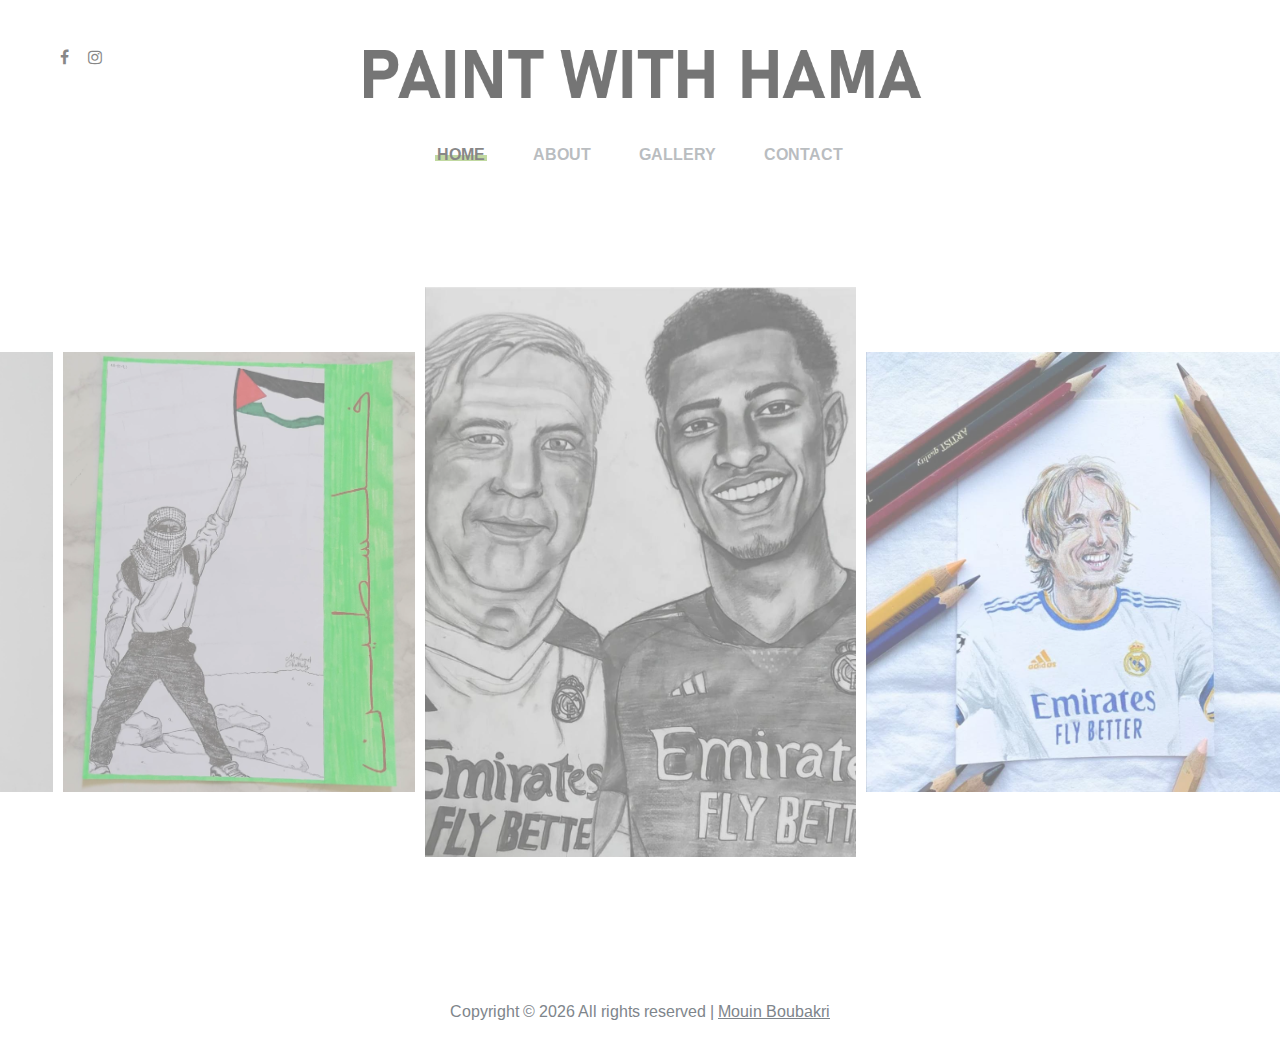
<file: index.html>
<!DOCTYPE html>
<html lang="zxx">
<head>
	<title>Mohamed Chattely</title>
	<meta charset="UTF-8">
	<meta name="description" content="Mohamed Chattely">
	<meta name="keywords" content="photo, html">
	<meta name="viewport" content="width=device-width, initial-scale=1.0">
	<!-- Stylesheets -->
    <link rel="icon" type="image/jpeg" href="img/icon.jpg">
	<link rel="stylesheet" href="css/bootstrap.min.css"/>
	<link rel="stylesheet" href="https://cdnjs.cloudflare.com/ajax/libs/font-awesome/4.7.0/css/font-awesome.min.css">
	<link rel="stylesheet" href="css/slicknav.min.css"/>
	<link rel="stylesheet" href="css/fresco.css"/>
	<link rel="stylesheet" href="css/slick.css"/>

	<!-- Main Stylesheets -->
	<link rel="stylesheet" href="css/style.css"/>


	

</head>
<body>
	<!-- Page Preloder -->
	<div id="preloder">
		<div class="loader"></div>
	</div>

	<!-- Header Section -->
	<header class="header">
		<div class="container-fluid">
			<div class="row">
				<div class="col-sm-4 col-md-3 order-2 order-sm-1">
					<div class="header__social">
						<a href="https://www.facebook.com/profile.php?id=100080638864868"><i class="fa fa-facebook"></i></a>
						<a href="https://www.instagram.com/hama._.cht/"><i class="fa fa-instagram"></i></a>
					</div>
				</div>
				<div class="col-sm-4 col-md-6 order-1  order-md-2 text-center">
					<a href="./index.html" class="site-logo">
						<img src="img/logo.png" alt="">
					</a>
				</div>
				<div class="col-sm-4 col-md-3 order-3 order-sm-3">
					<div class="header__switches">
						<a href="#" class="nav-switch"><i class="fa fa-bars"></i></a>
					</div>
				</div>
			</div>
			<nav class="main__menu">
				<ul class="nav__menu">
					<li><a href="./index.html" class="menu--active">Home</a></li>
					<li><a href="./about.html">About</a></li>
					<li><a href="./gallery.html">Gallery</a></li>

					<li><a href="./contact.html">Contact</a></li>
				</ul>
			</nav>
		</div>
	</header>
	<!-- Header Section end -->

	<!-- Hero Section -->
	<section class="hero__section">
		<div class="hero-slider">
			<div class="slide-item">
				<a class="fresco" href="img/hero-slider/1.jpg" data-fresco-group="projects">
					<img src="img/hero-slider/1.jpg" alt="">
				</a>
			</div>
			<div class="slide-item">
				<a class="fresco" href="img/hero-slider/2.jpg" data-fresco-group="projects">
					<img src="img/hero-slider/2.jpg" alt="">
					</a>
			</div>
			<div class="slide-item">
				<a class="fresco" href="img/hero-slider/3.jpg" data-fresco-group="projects">
					<img src="img/hero-slider/3.jpg" alt="">
				</a>	
			</div>
			<div class="slide-item">
				<a class="fresco" href="img/hero-slider/4.jpg" data-fresco-group="projects">
					<img src="img/hero-slider/4.jpg" alt="">
				</a>	
			</div>
			<div class="slide-item">
				<a class="fresco" href="img/hero-slider/5.jpg" data-fresco-group="projects">
					<img src="img/hero-slider/5.jpg" alt="">
				</a>	
			</div>
			<div class="slide-item">
				<a class="fresco" href="img/hero-slider/6.jpg" data-fresco-group="projects">
					<img src="img/hero-slider/6.jpg" alt="">
				</a>	
			</div>
			<div class="slide-item">
				<a class="fresco" href="img/hero-slider/7.jpg" data-fresco-group="projects">
					<img src="img/hero-slider/7.jpg" alt="">
				</a>	
			</div>
		</div>
		<div class="hero-text-slider">
		</div>
	</section>
	<!-- Hero Section end -->

	<!-- Footer Section -->
	<footer class="footer__section">
		<div class="container">
			<div class="footer__copyright__text">
				<p>Copyright &copy; <script>document.write(new Date().getFullYear());</script> All rights reserved | <a href="https://github.com/Mouin-bkr"> Mouin Boubakri </a></p>
			</div>
		</div>
	</footer>
	<!-- Footer Section end -->


	<!--====== Javascripts & Jquery ======-->
	<script src="js/vendor/jquery-3.2.1.min.js"></script>
	<script src="js/jquery.slicknav.min.js"></script>
	<script src="js/slick.min.js"></script>
	<script src="js/fresco.min.js"></script>
	<script src="js/main.js"></script>

	</body>
</html>
</file>
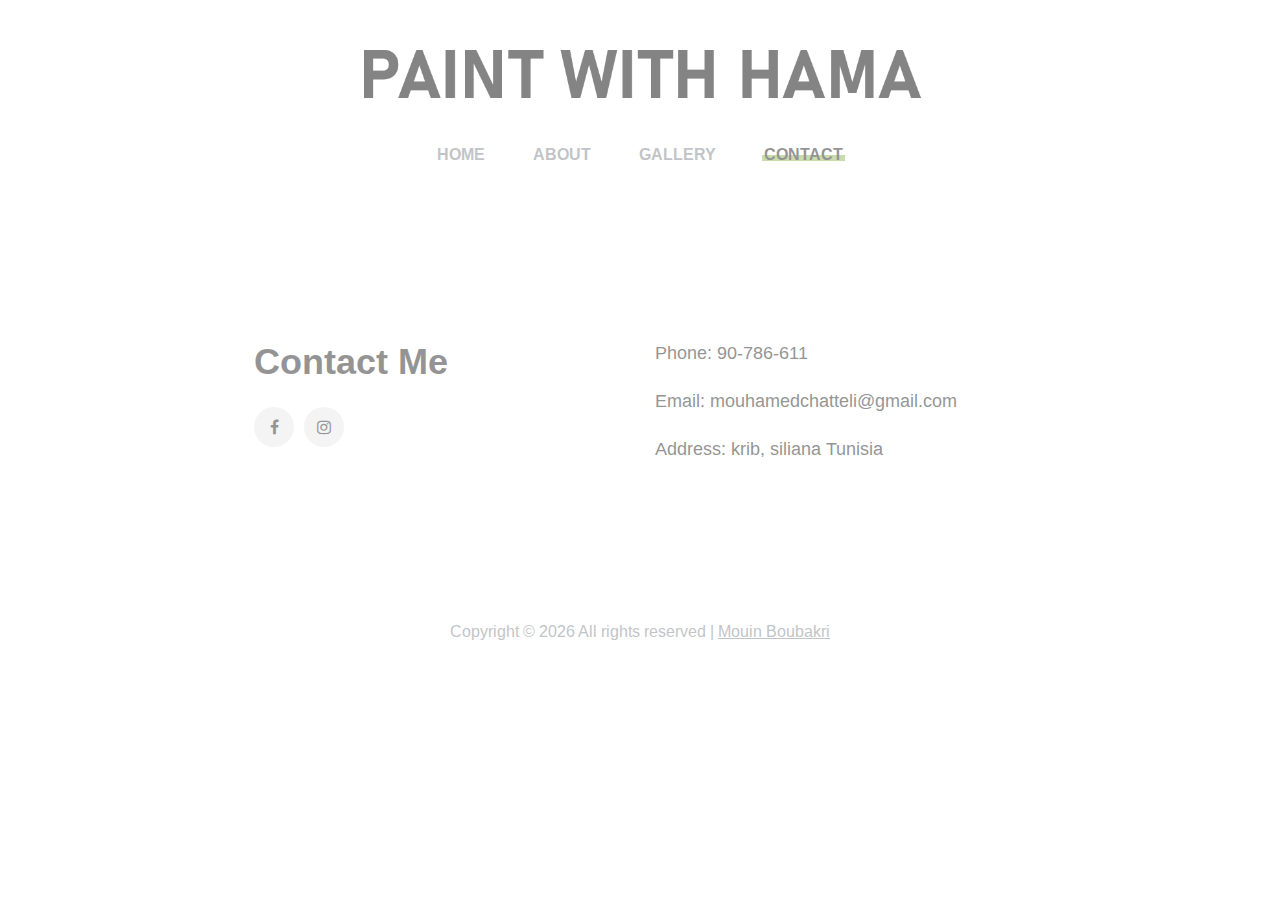
<file: contact.html>
<!DOCTYPE html>
<html lang="zxx">
<head>
	<title>Mohamed Chattely</title>
	<meta charset="UTF-8">
	<meta name="description" content="BMohamed Chattely">
	<meta name="keywords" content="photo, html">
	<link rel="icon" type="image/jpeg" href="img/icon.jpg">
	<meta name="viewport" content="width=device-width, initial-scale=1.0">
	<!-- Stylesheets -->
	<link rel="stylesheet" href="css/bootstrap.min.css"/>
	<link rel="stylesheet" href="https://cdnjs.cloudflare.com/ajax/libs/font-awesome/4.7.0/css/font-awesome.min.css">
	<link rel="stylesheet" href="css/slicknav.min.css"/>
	<!-- Main Stylesheets -->
	<link rel="stylesheet" href="css/style.css"/>



</head>
<body>
	<!-- Page Preloder -->
	<div id="preloder">
		<div class="loader"></div>
	</div>

	<!-- Header Section -->
	<header class="header">
		<div class="container-fluid">
			<div class="row">
				<div class="col-sm-4 col-md-3 order-2 order-sm-1">
			
				</div>
				<div class="col-sm-4 col-md-6 order-1  order-md-2 text-center">
					<a href="./index.html" class="site-logo">
						<img src="img/logo.png" alt="">
					</a>
				</div>
				
			</div>
			<nav class="main__menu">
				<ul class="nav__menu">
					<li><a href="./index.html">Home</a></li>
					<li><a href="./about.html">About</a></li>
					<li><a href="./gallery.html">Gallery</a></li>
					<li><a href="./contact.html" class="menu--active">Contact</a></li>
				</ul>
			</nav>
		</div>
	</header>
	<!-- Header Section end -->

	<!-- Contact Page -->
	<section class="contact__page">
		<div class="contact__warp">
			<div class="row">
				<div class="col-md-6">
					<h2>Contact Me</h2>
					<div class="contact__social">
						<a href="https://www.facebook.com/profile.php?id=100080638864868"><i class="fa fa-facebook"></i></a>
						<a href="https://www.instagram.com/hama._.cht/"><i class="fa fa-instagram"></i></a>
					</div>
				</div>
				<div class="col-md-6">
					<div class="contact__text">
						<p>Phone: 90-786-611</p>
						<p>Email: mouhamedchatteli@gmail.com</p>
						<p>Address:	krib, siliana Tunisia</p>
					</div>
				</div>
			</div>
			
		</div>
	</section>
	<!-- Contact Page end -->

	<!-- Footer Section -->
	<footer class="footer__section">
		<div class="container">
			<div class="footer__copyright__text">
				<p>Copyright &copy; <script>document.write(new Date().getFullYear());</script> All rights reserved | <a href="https://github.com/Mouin-bkr"> Mouin Boubakri </a></p>
			</div>
		</div>
	</footer>
	<!-- Footer Section end -->



	<!--====== Javascripts & Jquery ======-->
	<script src="js/vendor/jquery-3.2.1.min.js"></script>
	<script src="js/jquery.slicknav.min.js"></script>
	<script src="js/slick.min.js"></script>
	<script src="js/main.js"></script>

	</body>
</html>
</file>
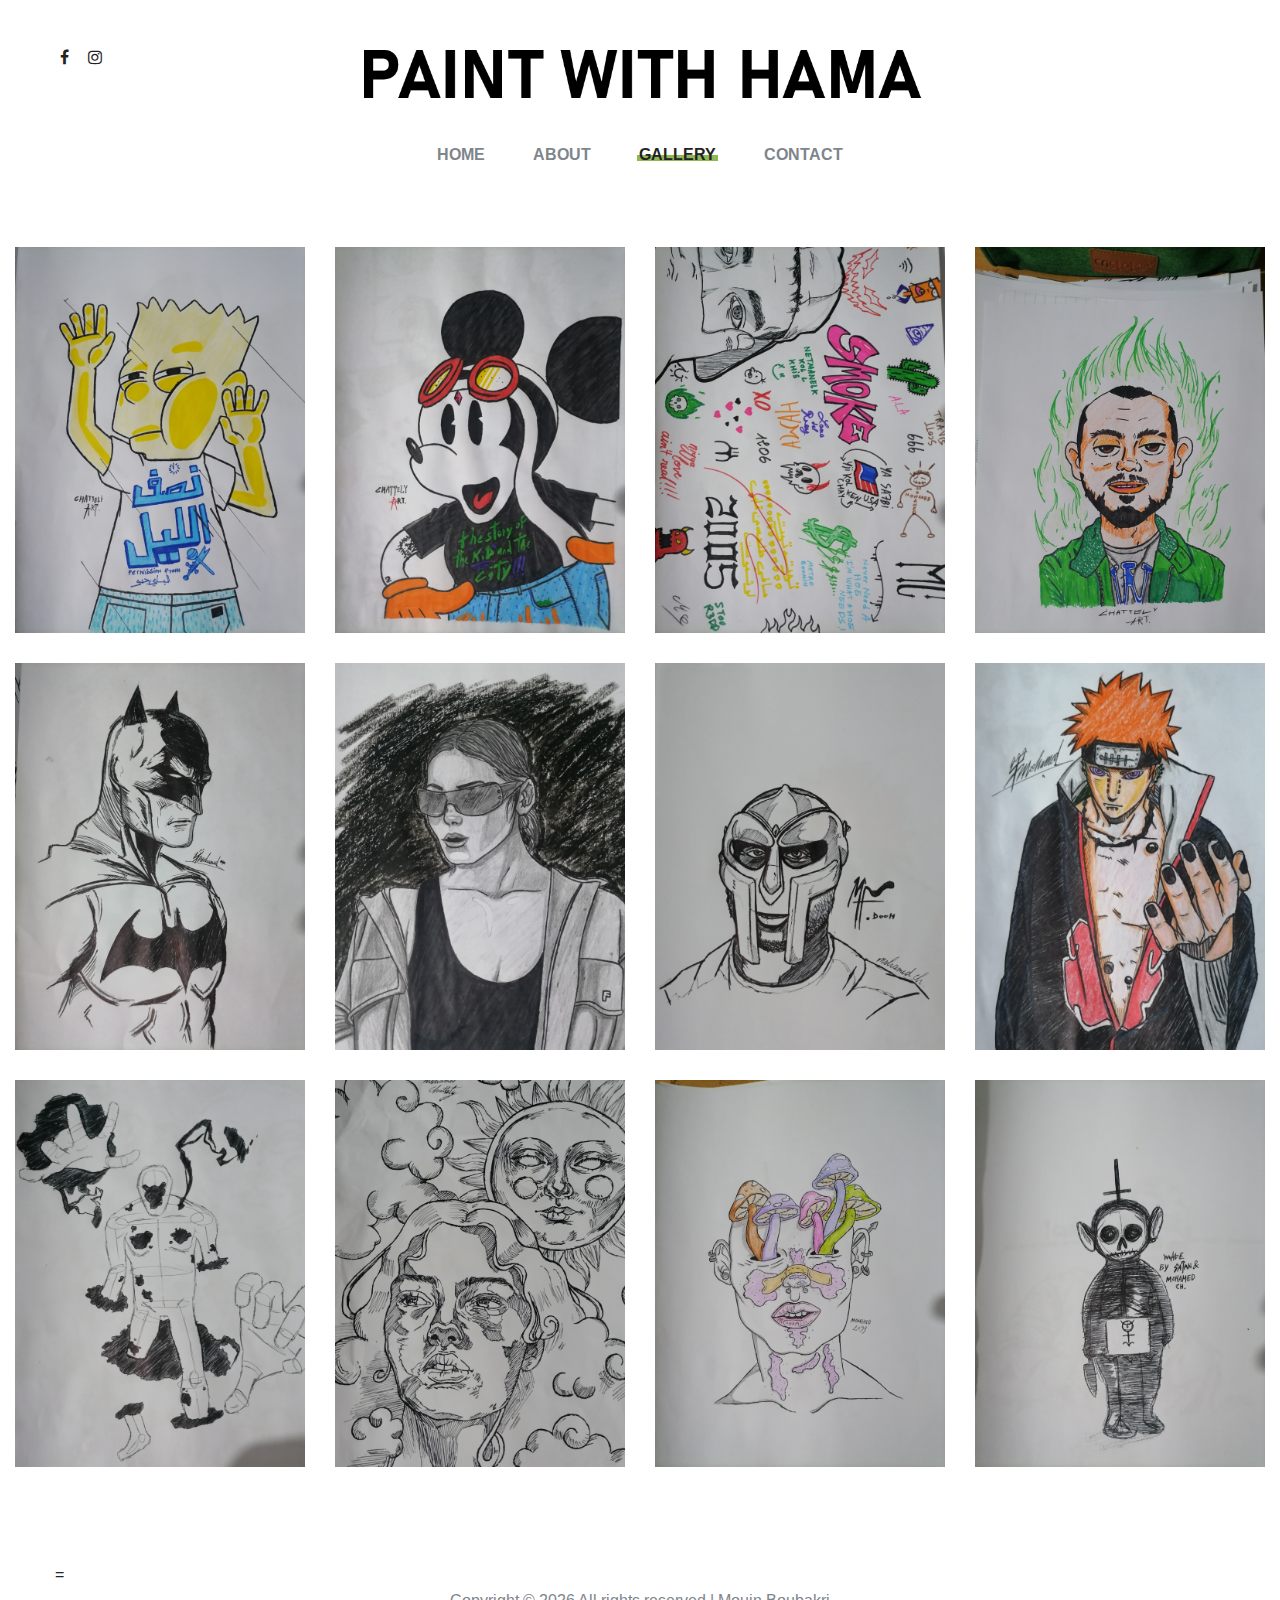
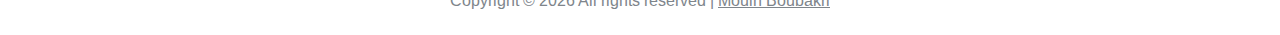
<file: gallery.html>
<!DOCTYPE html>
<html lang="zxx">
<head>
	<title>Mohamed Chattely</title>
	<meta charset="UTF-8">
	<meta name="description" content="Mohamed Chattely">
	<meta name="keywords" content="photo, html">
	<link rel="icon" type="image/jpeg" href="img/icon.jpg">
	<meta name="viewport" content="width=device-width, initial-scale=1.0">
	<!-- Stylesheets -->
	<link rel="stylesheet" href="css/bootstrap.min.css"/>
	<link rel="stylesheet" href="https://cdnjs.cloudflare.com/ajax/libs/font-awesome/4.7.0/css/font-awesome.min.css">
	<link rel="stylesheet" href="css/slicknav.min.css"/>
	<link rel="stylesheet" href="css/fresco.css"/>

	<!-- Main Stylesheets -->
	<link rel="stylesheet" href="css/style.css"/>


</head>
<body>
	<!-- Page Preloder -->
	<div id="preloder">
		<div class="loader"></div>
	</div>

	<!-- Header Section -->
	<header class="header">
		<div class="container-fluid">
			<div class="row">
				<div class="col-sm-4 col-md-3 order-2 order-sm-1">
					<div class="header__social">
						<a href="https://www.facebook.com/profile.php?id=100080638864868"><i class="fa fa-facebook"></i></a>
						<a href="https://www.instagram.com/hama._.cht/"><i class="fa fa-instagram"></i></a>
					</div>
				</div>
				<div class="col-sm-4 col-md-6 order-1  order-md-2 text-center">
					<a href="./index.html" class="site-logo">
						<img src="img/logo.png" alt="">
					</a>
				</div>
				<div class="col-sm-4 col-md-3 order-3 order-sm-3">
					<div class="header__switches">
						<a href="#" class="nav-switch"><i class="fa fa-bars"></i></a>
					</div>
				</div>
			</div>
			<nav class="main__menu">
				<ul class="nav__menu">
					<li><a href="./index.html">Home</a></li>
					<li><a href="./about.html">About</a></li>
					<li><a href="./gallery.html" class="menu--active">Gallery</a></li>
					<li><a href="./contact.html">Contact</a></li>
				</ul>
			</nav>
		</div>
	</header>
	<!-- Header Section end -->

	<!-- About Page -->
	<div class="gallery__page">
		<div class="gallery__warp">
			<div class="row">
				<div class="col-lg-3 col-md-4 col-sm-6">
					<a class="gallery__item fresco" href="img/gallery/1.jpg" data-fresco-group="gallery">
						<img src="img/gallery/1.jpg" alt="">
					</a>
				</div>
				<div class="col-lg-3 col-md-4 col-sm-6">
					<a class="gallery__item fresco" href="img/gallery/2.jpg" data-fresco-group="gallery">
						<img src="img/gallery/2.jpg" alt="">
					</a>
				</div>
				<div class="col-lg-3 col-md-4 col-sm-6">
					<a class="gallery__item fresco" href="img/gallery/3.jpg" data-fresco-group="gallery">
						<img src="img/gallery/3.jpg" alt="">
					</a>
				</div>
				<div class="col-lg-3 col-md-4 col-sm-6">
					<a class="gallery__item fresco" href="img/gallery/4.jpg" data-fresco-group="gallery">
						<img src="img/gallery/4.jpg" alt="">
					</a>
				</div>
				<div class="col-lg-3 col-md-4 col-sm-6">
					<a class="gallery__item fresco" href="img/gallery/5.jpg" data-fresco-group="gallery">
						<img src="img/gallery/5.jpg" alt="">
					</a>
				</div>
				<div class="col-lg-3 col-md-4 col-sm-6">
					<a class="gallery__item fresco" href="img/gallery/6.jpg" data-fresco-group="gallery">
						<img src="img/gallery/6.jpg" alt="">
					</a>
				</div>
				<div class="col-lg-3 col-md-4 col-sm-6">
					<a class="gallery__item fresco" href="img/gallery/7.jpg" data-fresco-group="gallery">
						<img src="img/gallery/7.jpg" alt="">
					</a>
				</div>
				<div class="col-lg-3 col-md-4 col-sm-6">
					<a class="gallery__item fresco" href="img/gallery/8.jpg" data-fresco-group="gallery">
						<img src="img/gallery/8.jpg" alt="">
					</a>
				</div>
				<div class="col-lg-3 col-md-4 col-sm-6">
					<a class="gallery__item fresco" href="img/gallery/9.jpg" data-fresco-group="gallery">
						<img src="img/gallery/9.jpg" alt="">
					</a>
				</div>
				<div class="col-lg-3 col-md-4 col-sm-6">
					<a class="gallery__item fresco" href="img/gallery/10.jpg" data-fresco-group="gallery">
						<img src="img/gallery/10.jpg" alt="">
					</a>
				</div>
				<div class="col-lg-3 col-md-4 col-sm-6">
					<a class="gallery__item fresco" href="img/gallery/11.jpg" data-fresco-group="gallery">
						<img src="img/gallery/11.jpg" alt="">
					</a>
				</div>
				<div class="col-lg-3 col-md-4 col-sm-6">
					<a class="gallery__item fresco" href="img/gallery/12.jpg" data-fresco-group="gallery">
						<img src="img/gallery/12.jpg" alt="">
					</a>
				</div>
			</div>
		</div>
	</div>
	<!-- About Page end -->

	<!-- Footer Section -->
	<footer class="footer__section">
		<div class="container">
=			<div class="footer__copyright__text">
				<p>Copyright &copy; <script>document.write(new Date().getFullYear());</script> All rights reserved | <a href="https://github.com/Mouin-bkr"> Mouin Boubakri </a></p>
			</div>
		</div>
	</footer>
	<!-- Footer Section end -->


	<!--====== Javascripts & Jquery ======-->
	<script src="js/vendor/jquery-3.2.1.min.js"></script>
	<script src="js/jquery.slicknav.min.js"></script>
	<script src="js/slick.min.js"></script>
	<script src="js/fresco.min.js"></script>
	<script src="js/main.js"></script>

	</body>
</html>
</file>
<file: css/fresco.css>
/* box-sizing */
.fr-window,
.fr-window [class^="fr-"],
.fr-overlay,
.fr-overlay [class^="fr-"],
.fr-spinner,
.fr-spinner [class^="fr-"] {
  box-sizing: border-box;
}

.fr-window {
  position: fixed;
  width: 100%;
  height: 100%;
  top: 0;
  left: 0;
  font: 13px/20px "Lucida Sans", "Lucida Sans Unicode", "Lucida Grande", Verdana,
    Arial, sans-serif;
  /* Chrome hack, this fixes a visual glitch when quickly toggling a video */
  transform: translateZ(0px);
}

/* z-index */
.fr-overlay {
  z-index: 99998;
}
.fr-window {
  z-index: 99999;
}
.fr-spinner {
  z-index: 100000;
}

/* overlay */
.fr-overlay {
  position: fixed;
  top: 0;
  left: 0;
  height: 100%;
  width: 100%;
}
.fr-overlay-background {
  float: left;
  width: 100%;
  height: 100%;
  background: #000;
  opacity: 0.9;
  filter: alpha(opacity=90);
}

.fr-overlay-ui-fullclick .fr-overlay-background {
  background: #292929;
  opacity: 1;
  filter: alpha(opacity=100);
}

/* mobile touch has position:absolute to allow zooming */
.fr-window.fr-mobile-touch,
.fr-overlay.fr-mobile-touch {
  position: absolute;
  overflow: visible;
}

/* some properties on the window are used to toggle things
 * like margin and the fullclick mode,
 * we reset those properties after measuring them
 */
.fr-measured {
  margin: 0 !important;
  min-width: 0 !important;
  min-height: 0 !important;
}

.fr-box {
  position: absolute;
  top: 0;
  left: 0;
  width: 100%;
  height: 100%;
}

.fr-pages {
  position: absolute;
  width: 100%;
  height: 100%;
  overflow: hidden;
  -webkit-user-select: none;
  -khtml-user-select: none;
  -moz-user-select: none;
  -ms-user-select: none;
  user-select: none;
}

.fr-page {
  position: absolute;
  width: 100%;
  height: 100%;
}

.fr-container {
  position: absolute;
  top: 0;
  left: 0;
  right: 0;
  bottom: 0;
  margin: 0;
  padding: 0;
  text-align: center;
}

.fr-hovering-clickable .fr-container {
  cursor: pointer;
}

/*
   padding:
   youtube & vimeo always have buttons on the outside
   side button = 72 = 54 + (2 * 9 margin)
   close button = 48
*/
/* padding ui:inside */
.fr-ui-inside .fr-container {
  padding: 20px 20px;
}
.fr-ui-inside.fr-no-sides .fr-container {
  padding: 20px;
}

/* padding ui:outside */
.fr-ui-outside .fr-container {
  padding: 20px 82px;
}
.fr-ui-outside.fr-no-sides .fr-container {
  padding: 20px 48px;
}

/* reduce padding on smaller screens */
@media all and (max-width: 700px) and (orientation: portrait),
  all and (orientation: landscape) and (max-height: 700px) {
  /* padding ui:inside */
  .fr-ui-inside .fr-container {
    padding: 12px 12px;
  }
  .fr-ui-inside.fr-no-sides .fr-container {
    padding: 12px;
  }

  /* padding ui:outside */
  .fr-ui-outside .fr-container {
    padding: 12px 72px;
  }
  .fr-ui-outside.fr-no-sides .fr-container {
    padding: 12px 48px;
  }
}

@media all and (max-width: 500px) and (orientation: portrait),
  all and (orientation: landscape) and (max-height: 500px) {
  /* padding ui:inside */
  .fr-ui-inside .fr-container {
    padding: 0px 0px;
  }
  .fr-ui-inside.fr-no-sides .fr-container {
    padding: 0px;
  }

  /* padding ui:outside */
  .fr-ui-outside .fr-container {
    padding: 0px 72px;
  }
  .fr-ui-outside.fr-no-sides .fr-container {
    padding: 0px 48px;
  }
}

/* padding ui:fullclick */
.fr-ui-fullclick .fr-container {
  padding: 0;
}
.fr-ui-fullclick.fr-no-sides .fr-container {
  padding: 0;
}

/* video fullclick */
.fr-ui-fullclick.fr-type-video .fr-container {
  padding: 0px 62px;
}
.fr-ui-fullclick.fr-no-sides.fr-type-video .fr-container {
  padding: 48px 0px;
}

/* overflow-y should always have 0 padding top and bottom */
.fr-overflow-y .fr-container {
  padding-top: 0 !important;
  padding-bottom: 0 !important;
}

.fr-content,
.fr-content-background {
  position: absolute;
  top: 50%;
  left: 50%;
  /* IE11 has a 1px blur bug on the edges of the caption (ui:inside)
     during animation with overflow:hidden */
  overflow: visible;
}

/* img/iframe/error */
.fr-content-element {
  float: left;
  width: 100%;
  height: 100%;
}

.fr-content-background {
  background: #101010;
}

.fr-info {
  position: absolute;
  top: 0;
  left: 0;
  width: 100%;
  color: #efefef;
  font-size: 13px;
  line-height: 20px;
  text-align: left;
  -webkit-text-size-adjust: none;
  text-size-adjust: none;
  -webkit-user-select: text;
  -khtml-user-select: text;
  -moz-user-select: text;
  -ms-user-select: text;
  user-select: text;
}
.fr-info-background {
  position: absolute;
  top: 0;
  left: 0;
  height: 100%;
  width: 100%;
  background: #000;
  line-height: 1%;
  filter: none;
  opacity: 1;
}
.fr-ui-inside .fr-info-background {
  filter: alpha(opacity=80);
  opacity: 0.8;
  zoom: 1;
}
/* ui:outside has a slightly lighter info background to break up from black page backgrounds */
.fr-ui-outside .fr-info-background {
  background: #0d0d0d;
}

/* info at the bottom for ui:inside */
.fr-content .fr-info {
  top: auto;
  bottom: 0;
}

.fr-info-padder {
  display: block;
  overflow: hidden;
  padding: 12px;
  position: relative;
  width: auto;
}
.fr-caption {
  width: auto;
  display: inline;
}

.fr-position {
  color: #b3b3b3;
  float: right;
  line-height: 21px;
  opacity: 0.99;
  position: relative;
  text-align: right;
  margin-left: 15px;
  white-space: nowrap;
}

/* positions not within the info bar
   for ui:outside/inside */
.fr-position-outside,
.fr-position-inside {
  position: absolute;
  bottom: 0;
  right: 0;
  margin: 12px;
  width: auto;
  padding: 2px 8px;
  border-radius: 10px;
  font-size: 11px;
  line-height: 20px;
  text-shadow: 0 1px 0 rgba(0, 0, 0, 0.4);
  display: none;
  overflow: hidden;
  white-space: nowrap;
  -webkit-text-size-adjust: none;
  text-size-adjust: none;
  -webkit-user-select: text;
  -khtml-user-select: text;
  -moz-user-select: text;
  -ms-user-select: text;
  user-select: text;
}
.fr-position-inside {
  border: 0;
}

.fr-position-background {
  position: absolute;
  top: 0;
  left: 0;
  width: 100%;
  height: 100%;
  background: #0d0d0d;
  filter: alpha(opacity=80);
  opacity: 0.8;
  zoom: 1; /* oldIE */
}
.fr-position-text {
  color: #b3b3b3;
}
.fr-position-outside .fr-position-text,
.fr-position-inside .fr-position-text {
  float: left;
  position: relative;
  text-shadow: 0 1px 1px rgba(0, 0, 0, 0.3);
  opacity: 1;
}

/* display it for the outside ui, hide the caption inside */
.fr-ui-outside .fr-position-outside {
  display: block;
}
.fr-ui-outside .fr-info .fr-position {
  display: none;
}

.fr-ui-inside.fr-no-caption .fr-position-inside {
  display: block;
}

/* links */
.fr-info a,
.fr-info a:hover {
  color: #ccc;
  border: 0;
  background: none;
  text-decoration: underline;
}
.fr-info a:hover {
  color: #eee;
}

/* no-caption */
.fr-ui-outside.fr-no-caption .fr-info {
  display: none;
}
.fr-ui-inside.fr-no-caption .fr-caption {
  display: none;
}

/* --- stroke */
.fr-stroke {
  position: absolute;
  top: 0;
  left: 0;
  width: 100%;
  height: 1px;
}
.fr-stroke-vertical {
  width: 1px;
  height: 100%;
}
.fr-stroke-horizontal {
  padding: 0 1px;
}

.fr-stroke-right {
  left: auto;
  right: 0;
}
.fr-stroke-bottom {
  top: auto;
  bottom: 0;
}

.fr-stroke-color {
  float: left;
  width: 100%;
  height: 100%;
  background: rgba(255, 255, 255, 0.08);
}

/* the stroke is brighter inside the info box */
.fr-info .fr-stroke-color {
  background: rgba(80, 80, 80, 0.3);
}

/* remove the stroke when outside ui has a caption */
.fr-ui-outside.fr-has-caption .fr-content .fr-stroke-bottom {
  display: none;
}

/* remove stroke and shadow when ui:fullclick */
.fr-ui-fullclick .fr-stroke {
  display: none;
}
.fr-ui-fullclick .fr-content-background {
  box-shadow: none;
}

/* the info box never bas a top stroke */
.fr-info .fr-stroke-top {
  display: none;
}

/* < > */
.fr-side {
  position: absolute;
  top: 50%;
  width: 54px;
  height: 72px;
  margin: 0 9px;
  margin-top: -36px;
  cursor: pointer;
  -webkit-user-select: none;
  -moz-user-select: none;
  user-select: none;
  zoom: 1;
}
.fr-side-previous {
  left: 0;
}
.fr-side-next {
  right: 0;
  left: auto;
}

.fr-side-disabled {
  cursor: default;
}
.fr-side-hidden {
  display: none !important;
}

.fr-side-button {
  float: left;
  width: 100%;
  height: 100%;
  margin: 0;
  padding: 0;
}
.fr-side-button-background {
  position: absolute;
  top: 0;
  left: 0;
  width: 100%;
  height: 100%;
  background-color: #101010;
}
.fr-side-button-icon {
  float: left;
  position: relative;
  height: 100%;
  width: 100%;
  zoom: 1;
  background-position: 50% 50%;
  background-repeat: no-repeat;
}
/* smaller side buttons */
@media all and (max-width: 500px) and (orientation: portrait),
  all and (orientation: landscape) and (max-height: 414px) {
  .fr-side {
    width: 54px;
    height: 60px;
    margin: 0;
    margin-top: -30px;
  }
  .fr-side-button {
    width: 48px;
    height: 60px;
    margin: 0 3px;
  }
}

/* X */
.fr-close {
  position: absolute;
  width: 48px;
  height: 48px;
  top: 0;
  right: 0;
  cursor: pointer;
  -webkit-user-select: none;
  -moz-user-select: none;
  user-select: none;
}

.fr-close-background,
.fr-close-icon {
  position: absolute;
  top: 12px;
  left: 12px;
  height: 26px;
  width: 26px;
  background-position: 50% 50%;
  background-repeat: no-repeat;
}
.fr-close-background {
  background-color: #000;
}

/* Thumbnails */
.fr-thumbnails {
  position: absolute;
  overflow: hidden;
}
.fr-thumbnails-disabled .fr-thumbnails {
  display: none !important;
}
.fr-thumbnails-horizontal .fr-thumbnails {
  width: 100%;
  height: 12%;
  min-height: 74px;
  max-height: 160px;
  bottom: 0;
}

.fr-thumbnails-vertical .fr-thumbnails {
  height: 100%;
  width: 10%;
  min-width: 74px;
  max-width: 160px;
  left: 0;
}

.fr-thumbnails,
.fr-thumbnails * {
  -webkit-user-select: none;
  -khtml-user-select: none;
  -moz-user-select: none;
  -ms-user-select: none;
  user-select: none;
}

.fr-thumbnails-wrapper {
  position: absolute;
  top: 0;
  left: 50%;
  height: 100%;
}
.fr-thumbnails-vertical .fr-thumbnails-wrapper {
  top: 50%;
  left: 0;
}

.fr-thumbnails-slider {
  position: relative;
  width: 100%;
  height: 100%;
  float: left;
  zoom: 1;
}

.fr-thumbnails-slider-slide {
  position: absolute;
  top: 0;
  left: 0;
  height: 100%;
}

.fr-thumbnails-thumbs {
  float: left;
  height: 100%;
  overflow: hidden;
  position: relative;
  top: 0;
  left: 0;
}

.fr-thumbnails-slide {
  position: absolute;
  top: 0;
  height: 100%;
  width: 100%;
}

.fr-thumbnail-frame {
  position: absolute;
  zoom: 1;
  overflow: hidden;
}

.fr-thumbnail {
  position: absolute;
  width: 30px;
  height: 100%;
  left: 50%;
  top: 50%;
  zoom: 1;
  cursor: pointer;
  margin: 0 10px;
}
.fr-ltIE9 .fr-thumbnail * {
  overflow: hidden; /* IE6(7) */
  z-index: 1;
  zoom: 1;
}

.fr-thumbnail-wrapper {
  position: relative;
  background: #161616;
  width: 100%;
  height: 100%;
  float: left;
  overflow: hidden;
  display: inline; /* IE6(7) */
  z-index: 0; /* IE8 */
}

.fr-thumbnail-overlay {
  cursor: pointer;
}
.fr-thumbnail-active .fr-thumbnail-overlay {
  cursor: default;
}
.fr-thumbnail-overlay,
.fr-thumbnail-overlay-background,
.fr-thumbnail-overlay-border {
  position: absolute;
  top: 0;
  left: 0;
  width: 100%;
  height: 100%;
  border-width: 0;
  overflow: hidden;
  border-style: solid;
  border-color: transparent;
}
.fr-ltIE9 .fr-thumbnail-overlay-border {
  border-width: 0 !important;
}
.fr-thumbnail .fr-thumbnail-image {
  position: absolute;
  filter: alpha(opacity=85);
  opacity: 0.85;
  max-width: none;
}
.fr-thumbnail:hover .fr-thumbnail-image,
.fr-thumbnail-active:hover .fr-thumbnail-image {
  filter: alpha(opacity=99);
  opacity: 0.99;
}
.fr-thumbnail-active .fr-thumbnail-image,
.fr-thumbnail-active:hover .fr-thumbnail-image {
  filter: alpha(opacity=35);
  opacity: 0.35;
}
.fr-thumbnail-active {
  cursor: default;
}

/* Thumbnails loading */
.fr-thumbnail-loading,
.fr-thumbnail-loading-background,
.fr-thumbnail-loading-icon {
  position: absolute;
  top: 0;
  left: 0;
  width: 100%;
  height: 100%;
}
.fr-thumbnail-loading-background {
  background-color: #161616;
  background-position: 50% 50%;
  background-repeat: no-repeat;
  opacity: 0.8;
  position: relative;
  float: left;
}
/* this element is there as an alternative to putting the loading image on the background */
.fr-thumbnail-loading-icon {
  display: none;
}

/* error on thumbnail */
.fr-thumbnail-error .fr-thumbnail-image {
  position: absolute;
  top: 0;
  left: 0;
  width: 100%;
  height: 100%;
  background-color: #202020;
}

/* Thumbnail < > */
.fr-thumbnails-side {
  float: left;
  height: 100%;
  width: 28px;
  margin: 0 5px;
  position: relative;
  overflow: hidden;
}
.fr-thumbnails-side-previous {
  margin-left: 12px;
}
.fr-thumbnails-side-next {
  margin-right: 12px;
}

.fr-thumbnails-vertical .fr-thumbnails-side {
  height: 28px;
  width: 100%;
  margin: 10px 0;
}
.fr-thumbnails-vertical .fr-thumbnails-side-previous {
  margin-top: 20px;
}
.fr-thumbnails-vertical .fr-thumbnails-side-next {
  margin-bottom: 20px;
}

.fr-thumbnails-side-button {
  position: absolute;
  top: 50%;
  left: 50%;
  margin-top: -14px;
  margin-left: -14px;
  width: 28px;
  height: 28px;
  cursor: pointer;
}

.fr-thumbnails-side-button-background {
  position: absolute;
  top: 0;
  left: 0;
  height: 100%;
  width: 100%;
  filter: alpha(opacity=80);
  opacity: 0.8;
  -moz-transition: background-color 0.2s ease-in;
  -webkit-transition: background-color 0.2s ease-in;
  transition: background-color 0.2s ease-in;
  background-color: #333;
  cursor: pointer;
  border-radius: 4px;
}
.fr-thumbnails-side-button:hover .fr-thumbnails-side-button-background {
  background-color: #3b3b3b;
}

.fr-thumbnails-side-button-disabled * {
  cursor: default;
}
.fr-thumbnails-side-button-disabled:hover
  .fr-thumbnails-side-button-background {
  background-color: #333;
}

.fr-thumbnails-side-button-icon {
  position: absolute;
  /*top: -7px;
  left: -7px;*/
  top: 0;
  left: 0;
  width: 100%;
  height: 100%;
}

/* vertical thumbnails */
.fr-thumbnails-vertical .fr-thumbnails-side,
.fr-thumbnails-vertical .fr-thumbnails-thumbs,
.fr-thumbnails-vertical .fr-thumbnail-frame {
  clear: both;
}

/* ui:fullclick has a dark thumbnail background */
.fr-window-ui-fullclick .fr-thumbnails {
  background: #090909;
}

/* put a stroke on the connecting caption*/
.fr-window-ui-fullclick.fr-thumbnails-enabled.fr-thumbnails-horizontal
  .fr-info
  .fr-stroke-bottom {
  display: block !important;
} /*({ box-shadow: inset 0 -1px 0 rgba(255,255,255,.1); } */
.fr-window-ui-fullclick.fr-thumbnails-enabled.fr-thumbnails-vertical
  .fr-info
  .fr-stroke-left {
  display: block !important;
}

/* thumbnail spacing  */
.fr-thumbnails-horizontal .fr-thumbnails-thumbs {
  padding: 12px 5px;
}
.fr-thumbnails-vertical .fr-thumbnails-thumbs {
  padding: 5px 12px;
}
.fr-thumbnails-measured .fr-thumbnails-thumbs {
  padding: 0 !important;
}
/* horizontal */
@media all and (min-height: 700px) {
  .fr-thumbnails-horizontal .fr-thumbnails-thumbs {
    padding: 16px 8px;
  }
  .fr-thumbnails-horizontal .fr-thumbnails-side {
    margin: 0 8px;
  }
  .fr-thumbnails-horizontal .fr-thumbnails-side-previous {
    margin-left: 16px;
  }
  .fr-thumbnails-horizontal .fr-thumbnails-side-next {
    margin-right: 16px;
  }
}
@media all and (min-height: 980px) {
  .fr-thumbnails-horizontal .fr-thumbnails-thumbs {
    padding: 20px 10px;
  }
  .fr-thumbnails-horizontal .fr-thumbnails-side {
    margin: 0 10px;
  }
  .fr-thumbnails-horizontal .fr-thumbnails-side-previous {
    margin-left: 20px;
  }
  .fr-thumbnails-horizontal .fr-thumbnails-side-next {
    margin-right: 20px;
  }
}

/* vertical */
@media all and (min-width: 1200px) {
  .fr-thumbnails-vertical .fr-thumbnails-thumbs {
    padding: 8px 16px;
  }
  .fr-thumbnails-vertical .fr-thumbnails-side {
    margin: 0 8px;
  }
  .fr-thumbnails-vertical .fr-thumbnails-side-previous {
    margin-top: 16px;
  }
  .fr-thumbnails-vertical .fr-thumbnails-side-next {
    margin-bottom: 16px;
  }
}
@media all and (min-width: 1800px) {
  .fr-thumbnails-vertical .fr-thumbnails-thumbs {
    padding: 10px 20px;
  }
  .fr-thumbnails-vertical .fr-thumbnails-side {
    margin: 10px 0;
  }
  .fr-thumbnails-vertical .fr-thumbnails-side-previous {
    margin-top: 20px;
  }
  .fr-thumbnails-vertical .fr-thumbnails-side-next {
    margin-bottom: 20px;
  }
}

/* hide thumbnails on smaller screens
   the js always hides them on touch based devices
*/
@media all and (max-width: 500px) and (orientation: portrait),
  all and (orientation: landscape) and (max-height: 500px) {
  .fr-thumbnails-horizontal .fr-thumbnails {
    display: none !important;
  }
}
@media all and (max-width: 700px) and (orientation: portrait),
  all and (orientation: landscape) and (max-height: 414px) {
  .fr-thumbnails-vertical .fr-thumbnails {
    display: none !important;
  }
}

/* force fullClick: true
   and force overflow: false */
@media all and (max-width: 500px) and (orientation: portrait),
  all and (orientation: landscape) and (max-height: 414px) {
  .fr-page {
    min-width: 100%;
  } /* fullclick */
  .fr-page {
    min-height: 100%;
  } /* overflow: false */
}

/* switch between ui modes
   we force everything not in the current UI mode to hide
*/
.fr-window-ui-fullclick .fr-side-next-outside,
.fr-window-ui-fullclick .fr-side-previous-outside,
.fr-window-ui-fullclick .fr-close-outside,
.fr-window-ui-fullclick .fr-content .fr-side-next,
.fr-window-ui-fullclick .fr-content .fr-side-previous,
.fr-window-ui-fullclick .fr-content .fr-close,
.fr-window-ui-fullclick .fr-content .fr-info,
.fr-window-ui-outside .fr-side-next-fullclick,
.fr-window-ui-outside .fr-side-previous-fullclick,
.fr-window-ui-outside .fr-close-fullclick,
.fr-window-ui-outside .fr-content .fr-side-next,
.fr-window-ui-outside .fr-content .fr-side-previous,
.fr-window-ui-outside .fr-content .fr-close,
.fr-window-ui-outside .fr-content .fr-info,
.fr-window-ui-inside .fr-page > .fr-info,
.fr-window-ui-inside .fr-side-next-fullclick,
.fr-window-ui-inside .fr-side-previous-fullclick,
.fr-window-ui-inside .fr-close-fullclick,
.fr-window-ui-inside .fr-side-next-outside,
.fr-window-ui-inside .fr-side-previous-outside,
.fr-window-ui-inside .fr-close-outside {
  display: none !important;
}

/* some ui elements can be toggled on mousemove.
   filter:alpha(opacity) is bugged so we use display in oldIE
*/
.fr-toggle-ui {
  opacity: 0;
  -webkit-transition: opacity 0.3s;
  transition: opacity 0.3s;
}
.fr-visible-fullclick-ui .fr-box > .fr-toggle-ui,
.fr-visible-inside-ui .fr-ui-inside .fr-toggle-ui {
  opacity: 1;
}

.fr-hidden-fullclick-ui .fr-box > .fr-toggle-ui,
.fr-hidden-inside-ui .fr-ui-inside .fr-toggle-ui {
  -webkit-transition: opacity 0.3s;
  transition: opacity 0.3s;
}
.fr-ltIE9.fr-hidden-fullclick-ui .fr-box > .fr-toggle-ui,
.fr-ltIE9.fr-hidden-inside-ui .fr-ui-inside .fr-toggle-ui {
  display: none;
}

/* Spinner */
.fr-spinner {
  position: fixed;
  width: 52px;
  height: 52px;
  background: #101010;
  background: rgba(16, 16, 16, 0.85);
  border-radius: 5px;
}
.fr-spinner div {
  position: absolute;
  top: 0;
  left: 0;
  height: 64%;
  width: 64%;
  margin-left: 18%;
  margin-top: 18%;
  opacity: 1;
  -webkit-animation: fresco-12 1.2s infinite ease-in-out;
  animation: fresco-12 1.2s infinite ease-in-out;
}

.fr-spinner div:after {
  content: "";
  position: absolute;
  top: 0;
  left: 50%;
  width: 2px;
  height: 8px;
  margin-left: -1px;
  background: #fff;
  box-shadow: 0 0 1px rgba(0, 0, 0, 0); /* fixes rendering in Firefox */
}

.fr-spinner div.fr-spin-1 {
  -ms-transform: rotate(30deg);
  -webkit-transform: rotate(30deg);
  transform: rotate(30deg);
  -webkit-animation-delay: -1.1s;
  animation-delay: -1.1s;
}
.fr-spinner div.fr-spin-2 {
  -ms-transform: rotate(60deg);
  -webkit-transform: rotate(60deg);
  transform: rotate(60deg);
  -webkit-animation-delay: -1s;
  animation-delay: -1s;
}
.fr-spinner div.fr-spin-3 {
  -ms-transform: rotate(90deg);
  -webkit-transform: rotate(90deg);
  transform: rotate(90deg);
  -webkit-animation-delay: -0.9s;
  animation-delay: -0.9s;
}
.fr-spinner div.fr-spin-4 {
  -ms-transform: rotate(120deg);
  -webkit-transform: rotate(120deg);
  transform: rotate(120deg);
  -webkit-animation-delay: -0.8s;
  animation-delay: -0.8s;
}
.fr-spinner div.fr-spin-5 {
  -ms-transform: rotate(150deg);
  -webkit-transform: rotate(150deg);
  transform: rotate(150deg);
  -webkit-animation-delay: -0.7s;
  animation-delay: -0.7s;
}
.fr-spinner div.fr-spin-6 {
  -ms-transform: rotate(180deg);
  -webkit-transform: rotate(180deg);
  transform: rotate(180deg);
  -webkit-animation-delay: -0.6s;
  animation-delay: -0.6s;
}
.fr-spinner div.fr-spin-6 {
  -ms-transform: rotate(180deg);
  -webkit-transform: rotate(180deg);
  transform: rotate(180deg);
  -webkit-animation-delay: -0.6s;
  animation-delay: -0.6s;
}
.fr-spinner div.fr-spin-7 {
  -ms-transform: rotate(210deg);
  -webkit-transform: rotate(210deg);
  transform: rotate(210deg);
  -webkit-animation-delay: -0.5s;
  animation-delay: -0.5s;
}
.fr-spinner div.fr-spin-8 {
  -ms-transform: rotate(240deg);
  -webkit-transform: rotate(240deg);
  transform: rotate(240deg);
  -webkit-animation-delay: -0.4s;
  animation-delay: -0.4s;
}
.fr-spinner div.fr-spin-9 {
  -ms-transform: rotate(270deg);
  -webkit-transform: rotate(270deg);
  transform: rotate(270deg);
  -webkit-animation-delay: -0.3s;
  animation-delay: -0.3s;
}
.fr-spinner div.fr-spin-10 {
  -ms-transform: rotate(300deg);
  -webkit-transform: rotate(300deg);
  transform: rotate(300deg);
  -webkit-animation-delay: -0.2s;
  animation-delay: -0.2s;
}
.fr-spinner div.fr-spin-11 {
  -ms-transform: rotate(330deg);
  -webkit-transform: rotate(330deg);
  transform: rotate(330deg);
  -webkit-animation-delay: -0.1s;
  animation-delay: -0.1s;
}
.fr-spinner div.fr-spin-12 {
  -ms-transform: rotate(360deg);
  -webkit-transform: rotate(360deg);
  transform: rotate(360deg);
  -webkit-animation-delay: 0s;
  animation-delay: 0s;
}

@-webkit-keyframes fresco-12 {
  0% {
    opacity: 1;
  }
  100% {
    opacity: 0;
  }
}
@keyframes fresco-12 {
  0% {
    opacity: 1;
  }
  100% {
    opacity: 0;
  }
}

/* Thumbnail spinner */
.fr-thumbnail-spinner {
  position: absolute;
  top: 50%;
  left: 50%;
  margin-top: -20px;
  margin-left: -20px;
  width: 40px;
  height: 40px;
}
.fr-thumbnail-spinner-spin {
  position: relative;
  float: left;
  margin: 8px 0 0 8px;
  text-indent: -9999em;
  border-top: 2px solid rgba(255, 255, 255, 0.2);
  border-right: 2px solid rgba(255, 255, 255, 0.2);
  border-bottom: 2px solid rgba(255, 255, 255, 0.2);
  border-left: 2px solid #fff;
  -webkit-animation: fr-thumbnail-spin 1.1s infinite linear;
  animation: fr-thumbnail-spin 1.1s infinite linear;
}
.fr-thumbnail-spinner-spin,
.fr-thumbnail-spinner-spin:after {
  border-radius: 50%;
  width: 24px;
  height: 24px;
}
@-webkit-keyframes fr-thumbnail-spin {
  0% {
    -webkit-transform: rotate(0deg);
    transform: rotate(0deg);
  }
  100% {
    -webkit-transform: rotate(360deg);
    transform: rotate(360deg);
  }
}
@keyframes fr-thumbnail-spin {
  0% {
    -webkit-transform: rotate(0deg);
    transform: rotate(0deg);
  }
  100% {
    -webkit-transform: rotate(360deg);
    transform: rotate(360deg);
  }
}

/* Error */
.fr-error {
  float: left;
  position: relative;
  background-color: #ca3434;
  width: 160px;
  height: 160px;
}

.fr-error-icon {
  position: absolute;
  width: 42px;
  height: 42px;
  top: 50%;
  left: 50%;
  margin-left: -21px;
  margin-top: -21px;
}

/* skin: 'fresco' */

/* Sprite */
.fr-window-skin-fresco .fr-side-button-icon,
.fr-window-skin-fresco .fr-close-icon,
.fr-window-skin-fresco .fr-thumbnails-side-button-icon,
.fr-window-skin-fresco .fr-error-icon {
  background-image: url("fresco/skins/fresco/sprite.svg");
}
/* fallback png sprite */
.fr-window-skin-fresco.fr-no-svg .fr-side-button-icon,
.fr-window-skin-fresco.fr-no-svg .fr-close-icon,
.fr-window-skin-fresco.fr-no-svg .fr-thumbnails-side-button-icon,
.fr-window-skin-fresco .fr-error-icon {
  background-image: url("fresco/skins/fresco/sprite.png");
}

.fr-window-skin-fresco .fr-error-icon {
  background-position: -160px -126px;
}

.fr-window-skin-fresco .fr-content-background {
  background: #101010;
  box-shadow: 0 0 5px rgba(0, 0, 0, 0.4);
}
.fr-window-skin-fresco.fr-window-ui-fullclick .fr-content-background {
  box-shadow: none;
}

/* thumbnail shadow */
.fr-window-skin-fresco .fr-thumbnail-wrapper {
  box-shadow: 0 0 3px rgba(0, 0, 0, 0.3);
}
.fr-window-skin-fresco .fr-thumbnail-active .fr-thumbnail-wrapper {
  box-shadow: 0 0 1px rgba(0, 0, 0, 0.1);
}

/* < > */
.fr-window-skin-fresco .fr-side-button-background {
  background-color: transparent;
}
.fr-window-skin-fresco .fr-side-previous .fr-side-button-icon {
  background-position: -13px -14px;
}
.fr-window-skin-fresco .fr-side-next .fr-side-button-icon {
  background-position: -93px -14px;
}

.fr-window-skin-fresco .fr-side-previous:hover .fr-side-button-icon {
  background-position: -13px -114px;
}
.fr-window-skin-fresco .fr-side-next:hover .fr-side-button-icon {
  background-position: -93px -114px;
}

/* transition (png) */
.fr-window-skin-fresco.fr-no-svg
  .fr-hovering-previous
  .fr-side-previous
  .fr-side-button-icon,
.fr-window-skin-fresco.fr-no-svg.fr-mobile-touch
  .fr-side-previous
  .fr-side-button-icon {
  background-position: -13px -114px;
}
.fr-window-skin-fresco.fr-no-svg
  .fr-hovering-next
  .fr-side-next
  .fr-side-button-icon,
.fr-window-skin-fresco.fr-no-svg.fr-mobile-touch
  .fr-side-next
  .fr-side-button-icon {
  background-position: -93px -114px;
}

/* disabled state (png) */
.fr-window-skin-fresco.fr-no-svg
  .fr-side-previous.fr-side-disabled
  .fr-side-button-icon,
.fr-window-skin-fresco.fr-no-svg
  .fr-hovering-previous
  .fr-side-previous.fr-side-disabled
  .fr-side-button-icon,
.fr-window-skin-fresco.fr-no-svg
  .fr-side-previous.fr-side-disabled:hover
  .fr-side-button-icon {
  background-position: -13px -214px;
}
.fr-window-skin-fresco.fr-no-svg
  .fr-side-next.fr-side-disabled
  .fr-side-button-icon,
.fr-window-skin-fresco.fr-no-svg
  .fr-hovering-next
  .fr-side-next.fr-side-disabled
  .fr-side-button-icon,
.fr-window-skin-fresco.fr-no-svg
  .fr-side-next.fr-side-disabled:hover
  .fr-side-button-icon {
  background-position: -93px -214px;
}

/* transition (svg) */
.fr-window-skin-fresco.fr-svg .fr-side-previous .fr-side-button-icon {
  background-position: -13px -114px;
}
.fr-window-skin-fresco.fr-svg .fr-side-next .fr-side-button-icon {
  background-position: -93px -114px;
}
.fr-window-skin-fresco.fr-svg .fr-side-button-icon {
  opacity: 0.5;
}

.fr-window-skin-fresco.fr-svg .fr-side:hover .fr-side-button-icon,
.fr-window-skin-fresco.fr-svg
  .fr-hovering-previous
  .fr-side-previous
  .fr-side-button-icon,
.fr-window-skin-fresco.fr-svg
  .fr-hovering-next
  .fr-side-next
  .fr-side-button-icon {
  opacity: 1;
}

.fr-window-skin-fresco.fr-svg.fr-mobile-touch .fr-side .fr-side-button-icon {
  opacity: 0.8;
} /* touch always active but at lower opacity */

/* disabled (svg) */
.fr-window-skin-fresco.fr-svg .fr-side-disabled .fr-side-button-icon,
.fr-window-skin-fresco.fr-svg
  .fr-hovering-previous
  .fr-side-disabled
  .fr-side-button-icon,
.fr-window-skin-fresco.fr-svg
  .fr-hovering-next
  .fr-side-disabled
  .fr-side-button-icon,
.fr-window-skin-fresco.fr-svg .fr-side-disabled:hover .fr-side-button-icon,
.fr-window-skin-fresco.fr-svg.fr-mobile-touch
  .fr-side-disabled
  .fr-side-button-icon {
  opacity: 0.2;
}

/* hide for ui:inside/fullclick, only for the image type */
.fr-window-skin-fresco.fr-window-ui-inside
  .fr-type-image
  .fr-side-disabled
  .fr-side-button-icon,
.fr-window-skin-fresco.fr-window-ui-fullclick.fr-showing-type-image
  .fr-side-disabled
  .fr-side-button-icon {
  background-image: none;
}

/* < > responsive */
@media all and (max-width: 500px) and (orientation: portrait),
  all and (orientation: landscape) and (max-height: 414px) {
  .fr-window-skin-fresco .fr-side-previous .fr-side-button-icon {
    background-position: 0px -300px;
  }
  .fr-window-skin-fresco .fr-side-next .fr-side-button-icon {
    background-position: -48px -300px;
  }

  .fr-window-skin-fresco .fr-side-previous:hover .fr-side-button-icon {
    background-position: 0px -360px;
  }
  .fr-window-skin-fresco .fr-side-next:hover .fr-side-button-icon {
    background-position: -48px -360px;
  }

  /* transition (png) */
  .fr-window-skin-fresco.fr-no-svg
    .fr-hovering-previous
    .fr-side-previous
    .fr-side-button-icon,
  .fr-window-skin-fresco.fr-no-svg.fr-mobile-touch
    .fr-side-previous
    .fr-side-button-icon {
    background-position: 0px -360px;
  }
  .fr-window-skin-fresco.fr-no-svg
    .fr-hovering-next
    .fr-side-next
    .fr-side-button-icon,
  .fr-window-skin-fresco.fr-no-svg.fr-mobile-touch
    .fr-side-next
    .fr-side-button-icon {
    background-position: -48px -360px;
  }

  /* transition (svg) */
  .fr-window-skin-fresco.fr-svg .fr-side-previous .fr-side-button-icon {
    background-position: 0px -360px;
  }
  .fr-window-skin-fresco.fr-svg .fr-side-next .fr-side-button-icon {
    background-position: -48px -360px;
  }

  /* disabled state (png) */
  .fr-window-skin-fresco.fr-no-svg
    .fr-side-previous.fr-side-disabled
    .fr-side-button-icon,
  .fr-window-skin-fresco.fr-no-svg
    .fr-hovering-previous
    .fr-side-previous.fr-side-disabled
    .fr-side-button-icon,
  .fr-window-skin-fresco.fr-no-svg
    .fr-side-previous.fr-side-disabled:hover
    .fr-side-button-icon {
    background-position: 0px -420px;
  }

  .fr-window-skin-fresco.fr-no-svg
    .fr-side-next.fr-side-disabled
    .fr-side-button-icon,
  .fr-window-skin-fresco.fr-no-svg
    .fr-hovering-next
    .fr-side-next.fr-side-disabled
    .fr-side-button-icon,
  .fr-window-skin-fresco.fr-no-svg
    .fr-side-next.fr-side-disabled:hover
    .fr-side-button-icon {
    background-position: -48px -420px;
  }
}

/* X */
/* colors */
.fr-window-skin-fresco.fr-window-ui-outside .fr-close-background {
  background-color: #363636;
}
.fr-window-skin-fresco.fr-window-ui-outside
  .fr-close:hover
  .fr-close-background {
  background-color: #434343;
}

.fr-window-skin-fresco.fr-window-ui-inside .fr-close-background,
.fr-window-skin-fresco.fr-window-ui-fullclick .fr-close-background {
  background-color: #131313;
  filter: alpha(opacity=80);
  opacity: 0.8;
}
.fr-window-skin-fresco.fr-window-ui-inside .fr-close:hover .fr-close-background,
.fr-window-skin-fresco.fr-window-ui-fullclick
  .fr-close:hover
  .fr-close-background {
  background-color: #191919;
}

/* - image */
.fr-window-skin-fresco .fr-close .fr-close-icon {
  background-position: -168px -8px;
}
.fr-window-skin-fresco .fr-close:hover .fr-close-icon {
  background-position: -210px -8px;
}

/* - transition */
.fr-window-skin-fresco.fr-svg .fr-close .fr-close-icon {
  background-position: -210px -8px;
  opacity: 0.8;
}
.fr-window-skin-fresco .fr-close:hover .fr-close-icon {
  opacity: 1;
}
/* iOS 8.4.1 bug: when opacity changes it'll require 2 taps
   force a single opacity to fix this
*/
.fr-window-skin-fresco.fr-svg.fr-mobile-touch .fr-close .fr-close-icon,
.fr-window-skin-fresco.fr-mobile-touch .fr-close:hover .fr-close-icon {
  opacity: 1;
}

/* Thumbnails */
.fr-window-skin-fresco .fr-thumbnail-wrapper {
  border-color: transparent;
  border-style: solid;
  border-width: 0;
}
.fr-window-skin-fresco .fr-thumbnail-wrapper {
  box-shadow: 0 0 3px rgba(0, 0, 0, 0.3);
}
.fr-window-skin-fresco .fr-thumbnail-active .fr-thumbnail-wrapper {
  box-shadow: 0 0 1px rgba(0, 0, 0, 0.1);
}
.fr-window-skin-fresco .fr-thumbnail-wrapper {
  box-shadow: 0 -1px 4px rgba(0, 0, 0, 0.3);
}
.fr-window-skin-fresco .fr-thumbnail-overlay-border {
  border-width: 1px;
  border-color: rgba(255, 255, 255, 0.08); /* should remain rgba */
}
/* no inner border on active thumbnail */
.fr-window-skin-fresco .fr-thumbnail-active .fr-thumbnail-overlay-border,
.fr-window-skin-fresco .fr-thumbnail-active:hover .fr-thumbnail-overlay-border {
  border: 0;
}

/* Thumbnails < > */
.fr-window-skin-fresco
  .fr-thumbnails-side-previous
  .fr-thumbnails-side-button-icon {
  background-position: -167px -49px;
}
.fr-window-skin-fresco
  .fr-thumbnails-side-previous:hover
  .fr-thumbnails-side-button-icon {
  background-position: -209px -49px;
}
.fr-window-skin-fresco
  .fr-thumbnails-side-next
  .fr-thumbnails-side-button-icon {
  background-position: -167px -91px;
}
.fr-window-skin-fresco
  .fr-thumbnails-side-next:hover
  .fr-thumbnails-side-button-icon {
  background-position: -209px -91px;
}
/* vertical ^ (up/down) adjustments */
.fr-window-skin-fresco.fr-thumbnails-vertical
  .fr-thumbnails-side-previous
  .fr-thumbnails-side-button-icon {
  background-position: -293px -49px;
}
.fr-window-skin-fresco.fr-thumbnails-vertical
  .fr-thumbnails-side-previous:hover
  .fr-thumbnails-side-button-icon {
  background-position: -335px -49px;
}
.fr-window-skin-fresco.fr-thumbnails-vertical
  .fr-thumbnails-side-next
  .fr-thumbnails-side-button-icon {
  background-position: -293px -91px;
}
.fr-window-skin-fresco.fr-thumbnails-vertical
  .fr-thumbnails-side-next:hover
  .fr-thumbnails-side-button-icon {
  background-position: -335px -91px;
}

/* Thumbnails < > transition */
.fr-window-skin-fresco.fr-svg
  .fr-thumbnails-side
  .fr-thumbnails-side-button-icon {
  -moz-transition: opacity 0.2s ease-in;
  -webkit-transition: opacity 0.2s ease-in;
  transition: opacity 0.2s ease-in;
  opacity: 0.8;
}
.fr-window-skin-fresco.fr-svg
  .fr-thumbnails-side-previous
  .fr-thumbnails-side-button-icon,
.fr-window-skin-fresco.fr-svg
  .fr-thumbnails-side-previous
  .fr-thumbnails-side-button-disabled {
  background-position: -167px -49px;
}
.fr-window-skin-fresco.fr-svg
  .fr-thumbnails-side-next
  .fr-thumbnails-side-button-icon,
.fr-window-skin-fresco.fr-svg
  .fr-thumbnails-side-next
  .fr-thumbnails-side-button-disabled {
  background-position: -209px -91px;
}
.fr-window-skin-fresco.fr-svg
  .fr-thumbnails-side:hover
  .fr-thumbnails-side-button-icon {
  opacity: 1;
}
/* vertical ^ (up/down) adjustments */
.fr-window-skin-fresco.fr-svg.fr-thumbnails-vertical
  .fr-thumbnails-side-previous
  .fr-thumbnails-side-button-icon,
.fr-window-skin-fresco.fr-svg.fr-thumbnails-vertical
  .fr-thumbnails-side-previous
  .fr-thumbnails-side-button-disabled {
  background-position: -293px -49px;
}
.fr-window-skin-fresco.fr-svg.fr-thumbnails-vertical
  .fr-thumbnails-side-next
  .fr-thumbnails-side-button-icon,
.fr-window-skin-fresco.fr-svg.fr-thumbnails-vertical
  .fr-thumbnails-side-next
  .fr-thumbnails-side-button-disabled {
  background-position: -335px -91px;
}

/* lower opacity on disabled states */
.fr-window-skin-fresco.fr-svg
  .fr-thumbnails-side
  .fr-thumbnails-side-button-disabled,
.fr-window-skin-fresco.fr-svg
  .fr-thumbnails-side:hover
  .fr-thumbnails-side-button-disabled {
  opacity: 0.5;
}

/* lower opacity IE < 9 using images */
.fr-window-skin-fresco.fr-no-svg
  .fr-thumbnails-side-previous
  .fr-thumbnails-side-button-disabled
  .fr-thumbnails-side-button-icon,
.fr-window-skin-fresco.fr-no-svg
  .fr-thumbnails-side-previous:hover
  .fr-thumbnails-side-button-disabled
  .fr-thumbnails-side-button-icon {
  background-position: -251px -49px;
}
.fr-window-skin-fresco.fr-no-svg
  .fr-thumbnails-side-next
  .fr-thumbnails-side-button-disabled
  .fr-thumbnails-side-button-icon,
.fr-window-skin-fresco.fr-no-svg
  .fr-thumbnails-side-next:hover
  .fr-thumbnails-side-button-disabled
  .fr-thumbnails-side-button-icon {
  background-position: -251px -91px;
}
.fr-window-skin-fresco.fr-no-svg
  .fr-thumbnails-side
  .fr-thumbnails-side-button-disabled
  .fr-thumbnails-side-button-background,
.fr-window-skin-fresco.fr-no-svg
  .fr-thumbnails-side:hover
  .fr-thumbnails-side-button-disabled
  .fr-thumbnails-side-button-background {
  filter: alpha(opacity=50);
}
/* vertical ^ (up/down) adjustments */
.fr-window-skin-fresco.fr-no-svg.fr-thumbnails-vertical
  .fr-thumbnails-side-previous
  .fr-thumbnails-side-button-disabled
  .fr-thumbnails-side-button-icon,
.fr-window-skin-fresco.fr-no-svg.fr-thumbnails-vertical
  .fr-thumbnails-side-previous:hover
  .fr-thumbnails-side-button-disabled
  .fr-thumbnails-side-button-icon {
  background-position: -377px -49px;
}
.fr-window-skin-fresco.fr-no-svg.fr-thumbnails-vertical
  .fr-thumbnails-side-next
  .fr-thumbnails-side-button-disabled
  .fr-thumbnails-side-button-icon,
.fr-window-skin-fresco.fr-no-svg.fr-thumbnails-vertical
  .fr-thumbnails-side-next:hover
  .fr-thumbnails-side-button-disabled
  .fr-thumbnails-side-button-icon {
  background-position: -377px -91px;
}
</file>
<file: css/style.css>
@import url("https://fonts.googleapis.com/css2?family=Arimo:ital,wght@0,400;0,700;1,400;1,700&display=swap");


html,
body {
	height: 100%;
	font-family: "Arimo", sans-serif;
	-webkit-font-smoothing: antialiased;
}

h1,
h2,
h3,
h4,
h5,
h6 {
	margin: 0;
	color: #222222;
	font-family: "Arimo", sans-serif;
	font-weight: 700;
}

h1 {
	font-size: 70px;
}

h2 {
	font-size: 36px;
	line-height: 1.4;
}

h3 {
	font-size: 30px;
}

h4 {
	font-size: 24px;
}

h5 {
	font-size: 18px;
}

h6 {
	font-size: 16px;
}

p {
	font-size: 16px;
	color: #7E858B;
	line-height: 1.8;
}

img {
	max-width: 100%;
}

input:focus,
select:focus,
button:focus,
textarea:focus {
	outline: none;
}

a:hover,
a:focus {
	text-decoration: none;
	outline: none;
}

ul,
ol {
	padding: 0;
	margin: 0;
}

@media (min-width: 1200px) {
	.container {
		max-width: 1200px;
	}
}

/* Preloder */

#preloder {
	position: fixed;
	width: 100%;
	height: 100%;
	top: 0;
	left: 0;
	z-index: 999999;
	background: #ffffff;
}

.loader {
	width: 40px;
	height: 40px;
	position: absolute;
	top: 50%;
	left: 50%;
	margin-top: -13px;
	margin-left: -13px;
	border-radius: 60px;
	animation: loader 0.8s linear infinite;
	-webkit-animation: loader 0.8s linear infinite;
}

@keyframes loader {
	0% {
		-webkit-transform: rotate(0deg);
		transform: rotate(0deg);
		border: 4px solid #f44336;
		border-left-color: transparent;
	}
	50% {
		-webkit-transform: rotate(180deg);
		transform: rotate(180deg);
		border: 4px solid #673ab7;
		border-left-color: transparent;
	}
	100% {
		-webkit-transform: rotate(360deg);
		transform: rotate(360deg);
		border: 4px solid #f44336;
		border-left-color: transparent;
	}
}

@-webkit-keyframes loader {
	0% {
		-webkit-transform: rotate(0deg);
		border: 4px solid #f44336;
		border-left-color: transparent;
	}
	50% {
		-webkit-transform: rotate(180deg);
		border: 4px solid #673ab7;
		border-left-color: transparent;
	}
	100% {
		-webkit-transform: rotate(360deg);
		border: 4px solid #f44336;
		border-left-color: transparent;
	}
}

/*---------------------
   Helper CSS
 -----------------------*/

.section-title {
	text-align: center;
	margin-bottom: 55px;
}

.section-title img {
	margin-bottom: 15px;
}

.section-title h2 {
	font-weight: 400;
	font-size: 38px;
	text-transform: uppercase;
}

.section-title p {
	padding-top: 15px;
	margin-bottom: 0;
}

.set-bg {
	background-repeat: no-repeat;
	background-size: cover;
	background-position: top center;
}

.spad {
	padding-top: 100px;
	padding-bottom: 100px;
}

.text-white h1,
.text-white h2,
.text-white h3,
.text-white h4,
.text-white h5,
.text-white h6,
.text-white p,
.text-white span,
.text-white li,
.text-white a {
	color: #fff;
}

/*---------------------
  Commom elements
-----------------------*/

.site-btn {
	display: inline-block;
	font-size: 16px;
	padding: 16px 15px;
	min-width: 180px;
	color: #fff;
	background: #8DB952;
	line-height: 1;
	text-align: center;
	font-weight: 700;
	border: none;
	border-radius: 2px;
}

.site-btn i {
	font-size: 24px;
	position: relative;
	top: 5px;
	margin-left: 4px;
}

.site-btn:hover {
	color: #fff;
}

.section__title {
	text-align: center;
	padding-bottom: 40px;
	margin-bottom: 45px;
	position: relative;
}

.section__title:after {
	position: absolute;
	content: "";
	width: 60px;
	height: 4px;
	left: calc(50% - 30px);
	bottom: 0;
	background: #8DB952;
}

.section__title h2 {
	margin-bottom: 0;
	text-transform: uppercase;
}

@media (max-width: 576px) {
	.section__title h2 {
		font-size: 24px;
	}
}

.search-model {
	display: none;
	position: fixed;
	width: 100%;
	height: 100%;
	left: 0;
	top: 0;
	background: #ffffff;
	z-index: 99999;
}

.search-model-form {
	padding: 0 15px;
}

.search-model-form input {
	width: 500px;
	font-size: 34px;
	border: none;
	border-bottom: 2px solid #ededed;
	background: 0 0;
	color: #999;
}

@media (max-width: 576px) {
	.search-model-form input {
		width: 100%;
		font-size: 24px;
	}
}

.search-close-switch {
	position: absolute;
	width: 50px;
	height: 50px;
	background: #333;
	color: #fff;
	text-align: center;
	border-radius: 50%;
	font-size: 39px;
	line-height: 28px;
	top: 30px;
	cursor: pointer;
	-webkit-transform: rotate(45deg);
	-ms-transform: rotate(45deg);
	transform: rotate(45deg);
	display: -webkit-box;
	display: -ms-flexbox;
	display: flex;
	-webkit-box-align: center;
	-ms-flex-align: center;
	align-items: center;
	-webkit-box-pack: center;
	-ms-flex-pack: center;
	justify-content: center;
}

.pt83 {
	padding-top: 83px;
}

/*---------------------
   Header section
 -----------------------*/

.header {
	padding: 40px 45px 0;
	padding-top: 40px;
}

@media (max-width: 576px) {
	.header {
		padding: 40px 0 0;
	}
}

@media (max-width: 576px) {
	.header__social {
		display: none;
	}
}

.header__social a,
.header__switches a {
	display: inline-block;
	color: #222222;
	padding-top: 5px;
	margin-right: 15px;
	font-size: 16px;
}

.header__social a:last-child,
.header__switches a:last-child {
	margin-right: 0;
}

.header__social a.nav-switch,
.header__switches a.nav-switch {
	display: none;
	width: 40px;
	height: 40px;
	border-radius: 50%;
	background: #e1e1e1;
	text-align: center;
	padding-top: 9px;
	margin-top: -9px;
}

@media (max-width: 576px) {
	.header__social a.nav-switch,
	.header__switches a.nav-switch {
		display: inline-block;
	}
}

.header__switches {
	text-align: right;
}

@media (max-width: 576px) {
	.header__switches {
		text-align: center;
		padding-top: 20px;
	}
}

/*----------
   Menu
 ---------*/

.main__menu {
	position: relative;
	right: 0;
	padding-top: 25px;
	text-align: center;
}

@media (max-width: 576px) {
	.main__menu .nav__menu {
		display: none;
	}
}

.main__menu .nav__menu>li {
	display: inline-block;
	position: relative;
}

.main__menu .nav__menu>li:last-child a {
	margin-right: 0;
}

.main__menu .nav__menu>li>a {
	position: relative;
	font-size: 16px;
	color: #7E858B;
	font-weight: 700;
	padding: 5px 2px;
	margin-right: 40px;
	text-transform: uppercase;
}

@media only screen and (min-width: 576px) and (max-width: 767px) {
	.main__menu .nav__menu>li>a {
		margin-right: 20px;
	}
}

.main__menu .nav__menu>li>a:after {
	position: absolute;
	content: "";
	width: 0;
	height: 6px;
	left: 0;
	bottom: 8px;
	background: #8DB952;
	z-index: -1;
	-webkit-transition: 0.3s;
	-o-transition: 0.3s;
	transition: 0.3s;
}

.main__menu .nav__menu>li>a.menu--active {
	color: #222222;
}

.main__menu .nav__menu>li>a.menu--active:after {
	width: 100%;
}

.main__menu .nav__menu>li:hover a {
	color: #222222;
}

.main__menu .nav__menu>li:hover a:after {
	width: 100%;
}

.main__menu .nav__menu>li:hover .sub__menu {
	top: 100%;
	opacity: 1;
	visibility: visible;
	margin-top: 15px;
}

.main__menu .nav__menu>li .sub__menu {
	position: absolute;
	text-align: left;
	padding: 10px 0;
	width: 170px;
	left: 0;
	top: 100%;
	margin-top: 50px;
	-webkit-box-shadow: 0 9px 50px rgba(0, 0, 0, 0.1);
	box-shadow: 0 9px 50px rgba(0, 0, 0, 0.1);
	background: #fff;
	opacity: 0;
	visibility: hidden;
	z-index: 99;
	-webkit-transition: all 0.4s;
	-o-transition: all 0.4s;
	transition: all 0.4s;
}

.main__menu .nav__menu>li .sub__menu:after {
	position: absolute;
	content: "";
	width: 100%;
	height: 25px;
	left: 0;
	top: -25px;
}

.main__menu .nav__menu>li .sub__menu>li {
	display: block;
}

.main__menu .nav__menu>li .sub__menu>li>a {
	display: block;
	display: block;
	padding: 5px 15px;
	color: #7E858B;
	text-transform: none;
	margin: 0;
	font-size: 14px;
	font-weight: 700;
}

.main__menu .nav__menu>li .sub__menu>li>a:hover {
	color: #222222;
}

.main__menu .nav__menu>li .sub__menu>li>a:after {
	display: none;
}

.slicknav_menu {
	background: #f7f7f7;
	padding: 0;
	margin-bottom: 30px;
	text-align: left;
	display: none;
}

@media (max-width: 576px) {
	.slicknav_menu {
		display: block;
	}
}

.slicknav_btn {
	display: none;
}

.slicknav_nav ul {
	margin: 0;
}

.slicknav_nav .slicknav_row:hover {
	border-radius: 0;
	background: transparent;
	color: #222222;
}

.slicknav_nav a:hover {
	border-radius: 0;
	background: transparent;
	color: #222222;
}

.slicknav_nav .slicknav_row,
.slicknav_nav a {
	padding: 11px 25px;
	margin: 0;
	color: #222222;
	font-size: 16px;
	font-weight: 700;
	border-bottom: 1px solid #e9e9e9;
}

.slicknav_nav .slicknav_item a {
	border-bottom: none;
}

/*---------------------
   Hero section
 -----------------------*/

.hero__section {
	padding-top: 120px;
	margin-bottom: 90px;
}

@media (max-width: 576px) {
	.hero__section {
		padding-top: 30px;
	}
}

.slide-item {
	padding: 0 5px;
	outline: none;
	cursor: pointer;
}

.slick-center.slide-item img {
	padding: 0;
	-webkit-transition: all 0.4s ease 0s;
	-o-transition: all 0.4s ease 0s;
	transition: all 0.4s ease 0s;
}

.hero-slider .slick-track {
	-webkit-transition: all 0.1s;
	-o-transition: all 0.1s;
	transition: all 0.1s;
}

.slide-item img {
	height: 570px;
	padding: 65px 0;
	-webkit-transition: 0.4s;
	-o-transition: 0.4s;
	transition: 0.4s;
}

@media (max-width: 576px) {
	.slide-item img {
		padding: 0;
	}
}

.hero-text-slider {
	text-align: center;
	padding-top: 50px;
	max-width: 800px;
	margin: 0 auto;
}

/*---------------------
   Footer section
 -----------------------*/

.footer__copyright__text {
	text-align: center;
	padding-bottom: 5px;
}

.footer__copyright__text p {
	font-size: 16px;
}

.footer__copyright__text i {
	color: #d32a2a;
}

.footer__copyright__text a {
	color: #7E858B;
	text-decoration: underline;
}

.footer__copyright__text a:hover {
	color: #8DB952;
}

/*------------------
   About page
 ------------------*/

.about__page {
	padding: 90px 60px 150px;
}

@media (max-width: 576px) {
	.about__page {
		padding: 30px 0 150px;
	}
}

.about__title {
	display: inline-block;
	margin-bottom: 50px;
	position: relative;
}

.about__title:after {
	position: absolute;
	content: "";
	width: 100%;
	height: 6px;
	left: 0;
	bottom: 8px;
	background: #8DB952;
	opacity: 0.5;
	z-index: -1;
}

.about__text {
	padding-bottom: 50px;
}

.about__text img {
	padding-top: 20px;
}

.about__meta {
	overflow: hidden;
	margin-bottom: 35px;
}

.about__meta img {
	float: left;
	width: 100px;
	height: 100px;
	border-radius: 50%;
	margin-right: 15px;
	padding-top: 0;
}

.about__meta__info {
	overflow: hidden;
	padding-top: 25px;
}

.about__meta__info h5 {
	margin-bottom: 5px;
}

.about__meta__info p {
	text-transform: uppercase;
	font-size: 12px;
	color: #8DB952;
}

.experience__item {
	padding-top: 15px;
	margin-bottom: 20px;
}

.experience__item h4 {
	font-size: 20px;
	margin-bottom: 20px;
}

.skills__text {
	padding-bottom: 50px;
}

.skills__text p {
	margin-bottom: 40px;
}

.single-progress-item {
	margin-bottom: 30px;
}

.single-progress-item h6 {
	margin-bottom: 10px;
}

.progress-bar-style {
	height: 6px;
	background: #E8E8E8;
}

.progress-bar-style .bar-inner {
	height: 100%;
	background: #8DB952;
}

/*-------------------
   Gallery Page
 -------------------*/

.gallery__page {
	padding: 80px 15px 65px;
}

@media (max-width: 576px) {
	.gallery__page {
		padding: 30px 15px 65px;
	}
}

.gallery__warp {
	max-width: 1570px;
	margin: 0 auto;
}

.gallery__item {
	display: block;
	margin-bottom: 30px;
}

.gallery__item img {
	min-width: 100%;
}

.fr-position-outside {
	left: 0;
	top: 0;
	right: auto;
	bottom: auto;
}

.fr-position-text {
	color: #fff;
}

.fr-window-skin-fresco.fr-window-ui-outside .fr-close-background,
.fr-window-skin-fresco.fr-window-ui-outside .fr-close:hover .fr-close-background {
	background-color: transparent;
}

.fr-thumbnail-active {
	border: 2px solid #8DB952;
}

/*----------------
   Blog Page
 ----------------*/

.blog__page {
	padding: 90px 0 55px;
}

@media (max-width: 576px) {
	.blog__page {
		padding: 30px 0 55px;
	}
}

.blog__warp {
	max-width: 1570px;
	padding: 0 15px;
	margin: 0 auto;
}

.blog__item {
	height: 370px;
	position: relative;
	margin-bottom: 30px;
	background-position: center;
}

.blog__item.blog__item--long {
	height: 770px;
}

.blog__item::after {
	position: absolute;
	content: "";
	width: 100%;
	height: 100%;
	left: 0;
	top: 0;
	background: -webkit-gradient(linear, left top, left bottom, from(rgba(0, 0, 0, 0)), color-stop(43%, rgba(0, 0, 0, 0)), to(rgba(0, 0, 0, 0.49)));
	background: -o-linear-gradient(top, rgba(0, 0, 0, 0) 0%, rgba(0, 0, 0, 0) 43%, rgba(0, 0, 0, 0.49) 100%);
	background: linear-gradient(to bottom, rgba(0, 0, 0, 0) 0%, rgba(0, 0, 0, 0) 43%, rgba(0, 0, 0, 0.49) 100%);
}

@media (max-width: 576px),
only screen and (min-width: 576px) and (max-width: 767px) {
	.blog__item h3 {
		font-size: 22px;
	}
}

.blog__content {
	position: absolute;
	bottom: 30px;
	padding: 0 30px;
	z-index: 2;
}

.blog__content h4 {
	font-size: 22px;
}

.blog__content h4 a {
	color: #fff;
}

.blog__date {
	font-size: 12px;
	font-weight: 700;
	color: #fff;
	margin-bottom: 10px;
}

/*-------------------
   Blog Single Page
 --------------------*/

.blog__slider {
	padding: 70px 0 60px;
}

@media (max-width: 576px) {
	.blog__slider {
		padding: 30px 0 60px;
	}
}

.blog__slider .slick-track {
	margin-left: 380px;
}

@media only screen and (min-width: 768px) and (max-width: 991px) {
	.blog__slider .slick-track {
		margin-left: 250px;
	}
}

@media only screen and (min-width: 576px) and (max-width: 767px),
(max-width: 576px) {
	.blog__slider .slick-track {
		margin-left: 0;
	}
}

.blog__slider__item {
	outline: none;
	padding: 0 3px;
}

.blog__container {
	max-width: 1000px;
	padding: 0 15px;
	margin: 0 auto 30px;
}

.blog__container p {
	font-size: 18px;
}

.blog__container h4 {
	font-size: 22px;
	margin-bottom: 20px;
}

.blog__header {
	text-align: center;
}

.blog__cata {
	display: inline-block;
	font-size: 12px;
	font-weight: 700;
	padding: 4px 13px;
	border-radius: 2px;
	color: #fff;
	background: #8DB952;
	margin-bottom: 20px;
}

.blog__single__title {
	font-size: 44px;
	margin-bottom: 30px;
	line-height: 1.2;
}

.blog__metas {
	margin-bottom: 30px;
}

.blog__metas .blog__meta {
	position: relative;
	display: inline-block;
	margin-right: 18px;
	margin-bottom: 5px;
	padding-right: 20px;
	font-size: 14px;
	color: #7E858B;
}

.blog__metas .blog__meta:after {
	position: absolute;
	content: "|";
	font-size: 14px;
	right: 0;
	top: 0;
	color: #7E858B;
}

.blog__metas .blog__meta:last-child {
	margin-right: 0;
	padding-right: 0;
}

.blog__metas .blog__meta:last-child:after {
	display: none;
}

.blog__article blockquote {
	max-width: 1170px;
	margin: 50px auto;
	padding: 45px 45px 55px;
	background-color: #EAEFE5;
	background-image: url("../img/blog-single/quote.png");
	background-repeat: no-repeat;
	background-position: right 60px bottom -10px;
}

.blog__article blockquote p {
	color: #222222;
	font-size: 20px;
	line-height: 1.5;
	margin-bottom: 25px;
}

.blog__article blockquote h4 {
	font-size: 16px;
	margin-bottom: 10px;
}

.blog__article blockquote h5 {
	font-size: 14px;
	text-transform: uppercase;
	color: #8DB952;
	letter-spacing: 2px;
}

.blog__banner {
	max-width: 1170px;
	margin: 0 auto;
}

.blog__banner img {
	min-width: 100%;
}

.post__footer {
	border-top: 1px solid #E8E8E8;
	padding-top: 30px;
	margin-bottom: 70px;
}

.post__tags a {
	display: inline-block;
	font-family: "Raleway", sans-serif;
	color: #7E858B;
	font-size: 12px;
	font-weight: 700;
	padding: 5px 21px;
	margin-bottom: 5px;
	margin-right: 2px;
	background-color: #F3F3F3;
	-webkit-transition: 0.3s;
	-o-transition: 0.3s;
	transition: 0.3s;
}

.post__tags a:hover {
	background: #8DB952;
	color: #fff;
}

.post__share {
	text-align: right;
}

@media only screen and (min-width: 576px) and (max-width: 767px),
(max-width: 576px) {
	.post__share {
		text-align: left;
		padding-top: 35px;
	}
}

.post__share span {
	display: inline-block;
	font-size: 16px;
	font-weight: 700;
}

.post__share a {
	display: inline-block;
	font-size: 16px;
	color: #7E858B;
	margin-left: 30px;
}

.post__share a:first-child {
	margin-left: 0;
}

.comment__area {
	padding-bottom: 100px;
}

.comment__area h2 {
	margin-bottom: 40px;
}

.comment__form input,
.comment__form textarea {
	width: 100%;
	height: 50px;
	font-size: 16px;
	padding: 15px 20px;
	margin-bottom: 26px;
	color: #222222;
	border: 1px solid rgba(0, 0, 0, 0.1);
}

.comment__form input:focus,
.comment__form textarea:focus {
	border: 1px solid #8DB952;
}

.comment__form textarea {
	height: 110px;
	resize: none;
	margin-bottom: 50px;
}

.blog__details__comment {
	border-bottom: 1px solid #EBEBEB;
	padding-bottom: 30px;
}

.blog__details__comment h4 {
	color: #222222;
	text-transform: uppercase;
	margin-bottom: 50px;
}

.recent__post {
	padding: 75px 15px 60px;
	border-top: 1px solid #E8E8E8;
}

.recent__post h2 {
	margin-bottom: 65px;
}

.recent__post .blog__item {
	background-position: center;
}

/*----------------
   Contact Page
 ----------------*/

.contact__warp {
	max-width: 802px;
	padding: 170px 15px 130px;
	margin: 0 auto;
}

@media (max-width: 576px) {
	.contact__warp {
		padding: 30px 15px 130px;
	}
}

.contact__social {
	padding-top: 20px;
	margin-bottom: 40px;
}

.contact__social a {
	display: inline-block;
	text-align: center;
	width: 40px;
	height: 40px;
	padding-top: 8px;
	margin-right: 6px;
	color: #222222;
	border-radius: 50%;
	background: #E8E8E8;
	-webkit-transition: 0.3s;
	-o-transition: 0.3s;
	transition: 0.3s;
}

.contact__social a:hover {
	background: #8DB952;
	color: #ffffff;
}

.contact__text p {
	font-size: 18px;
	color: #222222;
}

.contact__form {
	padding-top: 20px;
}

.contact__form input,
.contact__form textarea {
	width: 100%;
	height: 50px;
	font-size: 16px;
	padding: 15px 20px;
	margin-bottom: 26px;
	color: #222222;
	border: 1px solid rgba(0, 0, 0, 0.1);
}

.contact__form input:focus,
.contact__form textarea:focus {
	border: 1px solid #8DB952;
}

.contact__form textarea {
	height: 110px;
	resize: none;
	margin-bottom: 50px;
}
</file>
